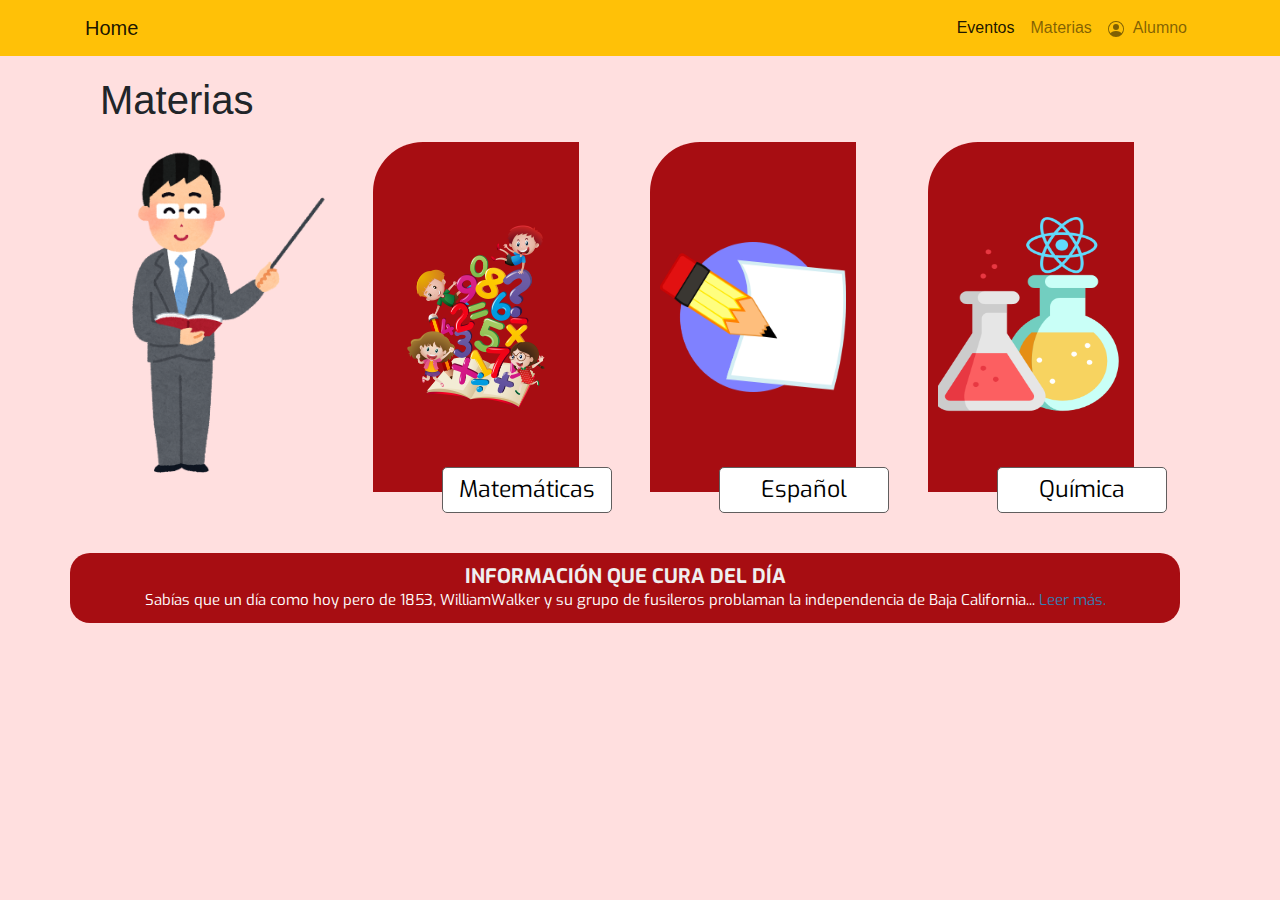
<file: materias.html>
<!DOCTYPE html>
<html lang="en">

<head>
  <meta charset="UTF-8">
  <meta http-equiv="X-UA-Compatible" content="IE=edge">
  <meta name="viewport" content="width=device-width, initial-scale=1.0">
  <link rel="stylesheet" href="https://maxcdn.bootstrapcdn.com/bootstrap/4.5.2/css/bootstrap.min.css">
  <script src="https://ajax.googleapis.com/ajax/libs/jquery/3.5.1/jquery.min.js"></script>
  <script src="https://cdnjs.cloudflare.com/ajax/libs/popper.js/1.16.0/umd/popper.min.js"></script>
  <script src="https://maxcdn.bootstrapcdn.com/bootstrap/4.5.2/js/bootstrap.min.js"></script>

  <link rel="stylesheet" href="css/materias/styles-materias.css">
  <link rel="shortcut icon" href="imagenes/logo.png" type="image/x-icon">
  <title>Materias</title>
</head>

<body>
  <!-- Barra de navegación -->
  <div class="barrra-navegacion">
    <div class="row">
      <div class="col-12">
        <nav class="navbar navbar-light navbar-expand-md navigation-clean" style="background: var(--yellow);">
          <div class="container"><a class="navbar-brand" href="index.html">Home</a><button data-toggle="collapse"
              class="navbar-toggler" data-target="#navcol-1"><span class="sr-only">Toggle navigation</span><span
                class="navbar-toggler-icon"></span></button>
            <div class="collapse navbar-collapse" id="navcol-1">
              <ul class="navbar-nav d-flex flex-grow-1 justify-content-end ml-auto">
                <li class="nav-item"><a class="nav-link active" href="eventos.html">Eventos</a></li>
                <li class="nav-item"><a class="nav-link" href="materias.html">Materias</a></li>
                <li class="nav-item"><a class="nav-link" href="#"><svg xmlns="http://www.w3.org/2000/svg" width="16"
                      height="16" fill="currentColor" class="bi bi-person-circle" viewBox="0 0 16 16">
                      <path d="M11 6a3 3 0 1 1-6 0 3 3 0 0 1 6 0z" />
                      <path fill-rule="evenodd"
                        d="M0 8a8 8 0 1 1 16 0A8 8 0 0 1 0 8zm8-7a7 7 0 0 0-5.468 11.37C3.242 11.226 4.805 10 8 10s4.757 1.225 5.468 2.37A7 7 0 0 0 8 1z" />
                    </svg> &nbsp;Alumno</a></li>
              </ul>
            </div>
          </div>
        </nav>
      </div>
    </div>
  </div>


  <!--Contenedor general-->
  <div class="fondo">
    <div class="container contenedor">
      <!-- Titulo de la seccion -->
      <div class="row-full titulo">
        <div class="col-md-12">
          <h1>Materias</h1>
        </div>
      </div>

      <!-- Selectores de materia -->
      <div class="row-full contenedor-materias">
        <!-- Imagen del profesor -->
        <div class="col-6 col-md-4 col-lg-3 seccion">
          <img src="imagenes/materias/profesor.png" alt="profesor"/>
        </div>
        <div class="col-6 col-md-4 col-lg-3 seccion">
          <div class="materia">
            <img src="imagenes/materias/matematicas.webp" id="matematicas" alt="matematicas">
          </div>
          <a href="temas.html" class="nombre-materia">
            <h2>Matemáticas</h2>
          </a>
        </div>
        <div class="col-6 col-md-4 col-lg-3 seccion">
          <div class="materia">
            <img src="imagenes/materias/español.png" id="espanol" alt="matematicas">
          </div>
          <a href="#" class="nombre-materia">
            <h2>Español</h2>
          </a>
        </div>
        <div class="col-6 col-md-4 col-lg-3 seccion">
          <div class="materia">
            <img src="imagenes/materias/quimica.png" id="quimica" alt="matematicas">
          </div>
          <a href="#" class="nombre-materia">
            <h2>Química</h2>
          </a>
        </div>
      </div>

      <!-- Informacion que cura del día -->
      <div class="row full informacion-caja">
        <div class="col-12">
          <h3 id="titulo-informacion">Información que cura del día</h3>
          <p>Sabías que un día como hoy pero de 1853, WilliamWalker y su grupo de fusileros problaman la independencia de Baja California... <a href="https://es.wikipedia.org/wiki/Rep%C3%BAblica_de_Baja_California#:~:text=William%20Walker%2C%20quien%20pretend%C3%ADa%20fundar,conocida%20como%20la%20Baja%20California.&text=All%C3%AD%20proclam%C3%B3%2C%20el%203%20de,era%20libre%2C%20soberana%20e%20independiente." target="_blank" rel="noopener noreferrer">Leer más.</a></p>
        </div>
      </div>
    </div>

</body>

</html>
</file>
<file: css/materias/styles-materias.css>
@import url('https://fonts.googleapis.com/css?family=Exo:400,700');
*{
  box-sizing: border-box;
  padding: 0px;
  margin: 0px;
}
html, body{
  overflow-x: hidden;
  
  display: flex;
  flex-direction: column;
  height:100vh;
  
  background-color:#FFDFDF; 
}
a{
  text-decoration: none;
  color: black; 
}
a:hover{
  text-decoration: none;
  color: black; 
}

.barrra-navegacion{
  max-width: 100%;
}


.contenedor{
  margin-top: 20px;
  display: flex;
  flex-flow: row wrap;
}

.titulo{
  max-height: 8vh;
}
.contenedor-materias{
  display: flex;
  flex-direction: row;
  flex-wrap: wrap;
  align-items: center;
  justify-content: flex-start;
  margin-top: 10px;
  margin-bottom: 30px;

  
  height: auto;
}
.contenedor-materias .seccion{
  padding: 0px 10px 0px 10px;
  margin-bottom: 30px;
}
.contenedor-materias .seccion .materia{
  width: 100%;
  height: 350px;
  max-width: 80%;
  background-color: #A70D12;
  border-radius:50px 0px 0px 0px;
}

.contenedor-materias .seccion img{
  height: 100%;
  max-width: 100%;
  transform: scaleX(-1);
}

.contenedor-materias .seccion .materia{
  display: flex;
  flex-direction: column;
  justify-content: center;
}
#matematicas{
  align-self: center;
  height: 200px;
  width: 100%;
  transform: scaleX(1);
}
#espanol{
  align-self: center;
  height: 150px;
  width: 90%;
  transform: scaleX(1);
}
#quimica{
  align-self: center;
  height: 200px;
  width: 90%;
  transform: scaleX(1);
}

.nombre-materia {
  position: absolute;
  background-color: #FFFFFF;
  margin-top: -25px;
  margin-left: 25%;  
  padding: 0.5rem 1rem 0.5rem 1rem;
  border-radius: 5px;
  border: 1px solid #615e5e;

  width: 170px;
  cursor: pointer;
}
.nombre-materia:hover {
  background-color:#d42228 ;
  color: #FFFFFF;
  transform: scale(1.1);
  border: 1px solid rgb(126, 36, 36);
  transition: all 200ms;

}

.nombre-materia h2{
  text-align: center;
  font-size: 23px;
  font-family: 'Exo', sans-serif;
  font-weight: normal;
  margin: 0px;
}
.informacion-caja{  
  display: block;
  background-color:#A70D12;
  color: #efefef;
  border-radius: 20px;
  padding: 12px 10px 12px 10px;

  height: auto;
  width: 100%;
}
.informacion-caja h3{  
  text-align: center;
  text-transform: uppercase;
  font-size: 20px;
  
  font-family: 'Exo', sans-serif;
  font-weight: bold;
  margin: 0px;
}
.informacion-caja p{  
  text-align: center;
  font-size: 15px;
  text-decoration: none;
  color: #fff;
  font-family: 'Exo', sans-serif;
  margin: 0px;
}
.informacion-caja p a{  
  text-align: center;
  font-size: 15px;
  text-decoration: none;
  color: rgb(52, 128, 179);
  font-family: 'Exo', sans-serif;
  margin: 0px;
}
.informacion-caja p a:hover{  
  text-decoration: underline;
}

@keyframes nombreMaterias {
  0%{
    transform: translateY(0) rotate(0deg);
    opacity: 1;
    border-radius: 0;
}

100%{
    transform: translateY(-1000px) rotate(720deg);
    opacity: 0;
    border-radius: 50%;
}
}

@media screen and (max-width: 1200px) {
  html, body{
    overflow-y: auto;    
  }
}
</file>
